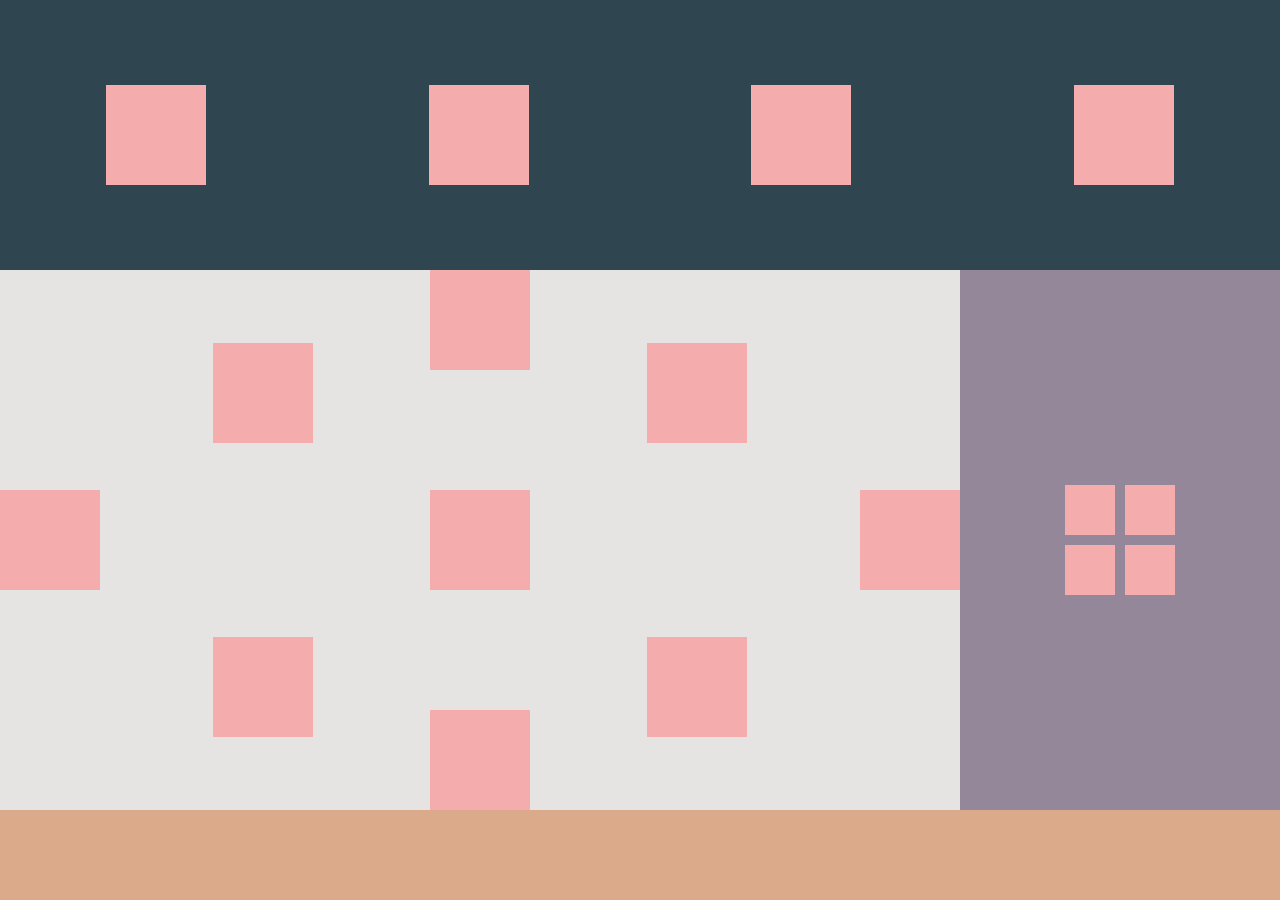
<file: index.html>
<!DOCTYPE html>
<html>
    <head>
        <link rel="stylesheet" href="main.css" type="text/css">
        <title>CSS Grid</title>
    </head>
    <body>
        <div class="container">
            <header>
                <div></div>
                <div></div>
                <div></div>
                <div></div>
            </header>
            <main>
                <div style="justify-self: end; align-self: end;"></div>
                <div style="align-self: start;"></div>
                <div style="justify-self: start; align-self: end;"></div>
                <div style="justify-self: start;"></div>
                <div></div>
                <div style="justify-self: end;"></div>
                <div style="justify-self: end; align-self: start;"></div>
                <div style="align-self: end;"></div>
                <div style="justify-self: start; align-self: start;"></div>
            </main>
            <aside>
                <div></div>
                <div></div>
                <div></div>
                <div></div>
            </aside>
            <footer></footer>
        </div>
    </body>
</html>
</file>
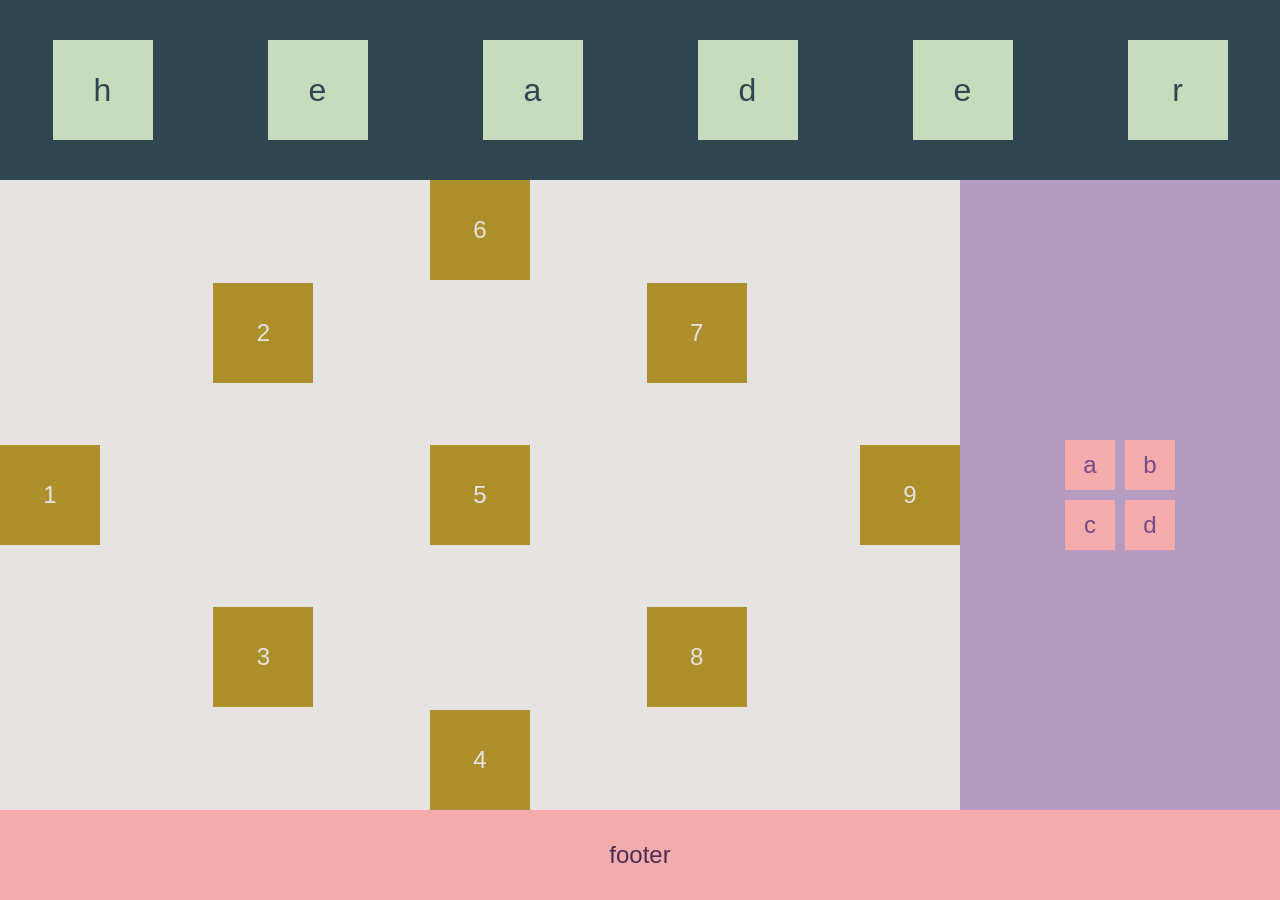
<file: grid/index.html>
<!DOCTYPE html>
<html>
    <head>
        <link rel="stylesheet" href="main.css" type="text/css">
        <title>CSS Grid</title>
    </head>
    
    <body>
        <div class="container">
            <header>
                <div>h</div>
                <div>e</div>
                <div>a</div>
                <div>d</div>
                <div>e</div>
                <div>r</div>
            </header>
            <main>
                <div style="justify-self: end; align-self: end;">2</div>
                <div style="align-self: start;">6</div>
                <div style="justify-self: start; align-self: end;">7</div>
                <div style="justify-self: start;">1</div>
                <div>5</div>
                <div style="justify-self: end;">9</div>
                <div style="justify-self: end; align-self: start;">3</div>
                <div style="align-self: end;">4</div>
                <div style="justify-self: start; align-self: start;">8</div>
            </main>
            <aside>
                <div>a</div>
                <div>b</div>
                <div>c</div>
                <div>d</div>
            </aside>
            <footer>footer</footer>
        </div>
    </body>
</html>
</file>
<file: main.css>
html, body {
    margin: 0;
    padding: 0;
    box-sizing: border-box;
    background: #c7dbbd;
}

.container {
    display: grid;
    grid-template-columns: 3fr 1fr;
    grid-template-rows: 30vh 60vh 10vh;
    grid-template-areas: "h h" "m a" "f f";
}

header {
    background: #2f4650;
    grid-area: h;
    display: grid;
    grid-template-columns: 1fr 1fr 1fr 1fr;
    grid-gap: 10px;
    justify-items: center;
    align-items: center;
}
header > div{
    background: rgb(245, 172, 172);
    width: 100px;
    height: 100px;
}

main {
    background: #e6e4e3;
    grid-area: m;
    display: grid;
    grid-template-columns: 1fr 1fr 1fr;
    grid-template-rows: 1fr 1fr 1fr;
    grid-gap: 10px;
    justify-items: center;
    align-items: center;
}

main > div{
    background: rgb(245, 172, 172);
    width: 100px;
    height: 100px;
}

aside {
    background: #47066365;
    grid-area: a;
    display: grid;
    grid-template-columns: 50px 50px;
    grid-template-rows: 50px 50px;
    grid-gap: 10px;
    justify-content: center;
    align-content: center;
}

aside > div{
    background: rgb(245, 172, 172);
}

footer {
    background: #f7654469;
    grid-area: f;
}
</file>
<file: grid/main.css>
html, body {
    margin: 0;
    padding: 0;
    box-sizing: border-box;
    background: #9ec4d4;
}

body {
    font-family: 'Muli', -apple-system, BlinkMacSystemFont, 'Segoe UI', Roboto, 'Helvetica Neue', Arial, sans-serif, 'Apple Color Emoji', 'Segoe UI Emoji', 'Segoe UI Symbol', 'Noto Color Emoji';
}

.container {
    display: grid;
    grid-template-columns: 3fr 1fr;
    grid-template-rows: 20vh 70vh 10vh;
    grid-template-areas: "h h" "m a" "f f";
}

header {
    background: #2f4650;
    grid-area: h;
    display: grid;
    grid-template-columns: repeat(6, 1fr);
    grid-gap: 10px;
    justify-items: center;
    align-items: center;
}
header > div{
    background: #c7dbbd;
    width: 100px;
    height: 100px;
    font-size: 32px;
    color: #2f4650;
    display: grid;
    justify-content: center;
    align-content: center;
}


main {
    background: #e6e4e3;
    grid-area: m;
    display: grid;
    grid-template-columns: 1fr 1fr 1fr;
    grid-template-rows: 1fr 1fr 1fr;
    grid-gap: 10px;
    justify-items: center;
    align-items: center;
}

main > div{
    background: rgb(173, 143, 44);
    width: 100px;
    height: 100px;
    font-size: 24px;
    color: #e6e4e3;
    display: grid;
    justify-content: center;
    align-content: center;
}

aside {
    background: #b69cc1;
    grid-area: a;
    display: grid;
    grid-template-columns: 50px 50px;
    grid-template-rows: 50px 50px;
    grid-gap: 10px;
    justify-content: center;
    align-content: center;
}

aside > div{
    background: #f5acac;
    font-size: 24px;
    color: #754a88;
    display: grid;
    justify-content: center;
    align-content: center;
}

footer {
    background: #f5acac;
    grid-area: f;
    font-size: 24px;
    color: #482c53;
    display: grid;
    justify-content: center;
    align-content: center;
}
</file>
